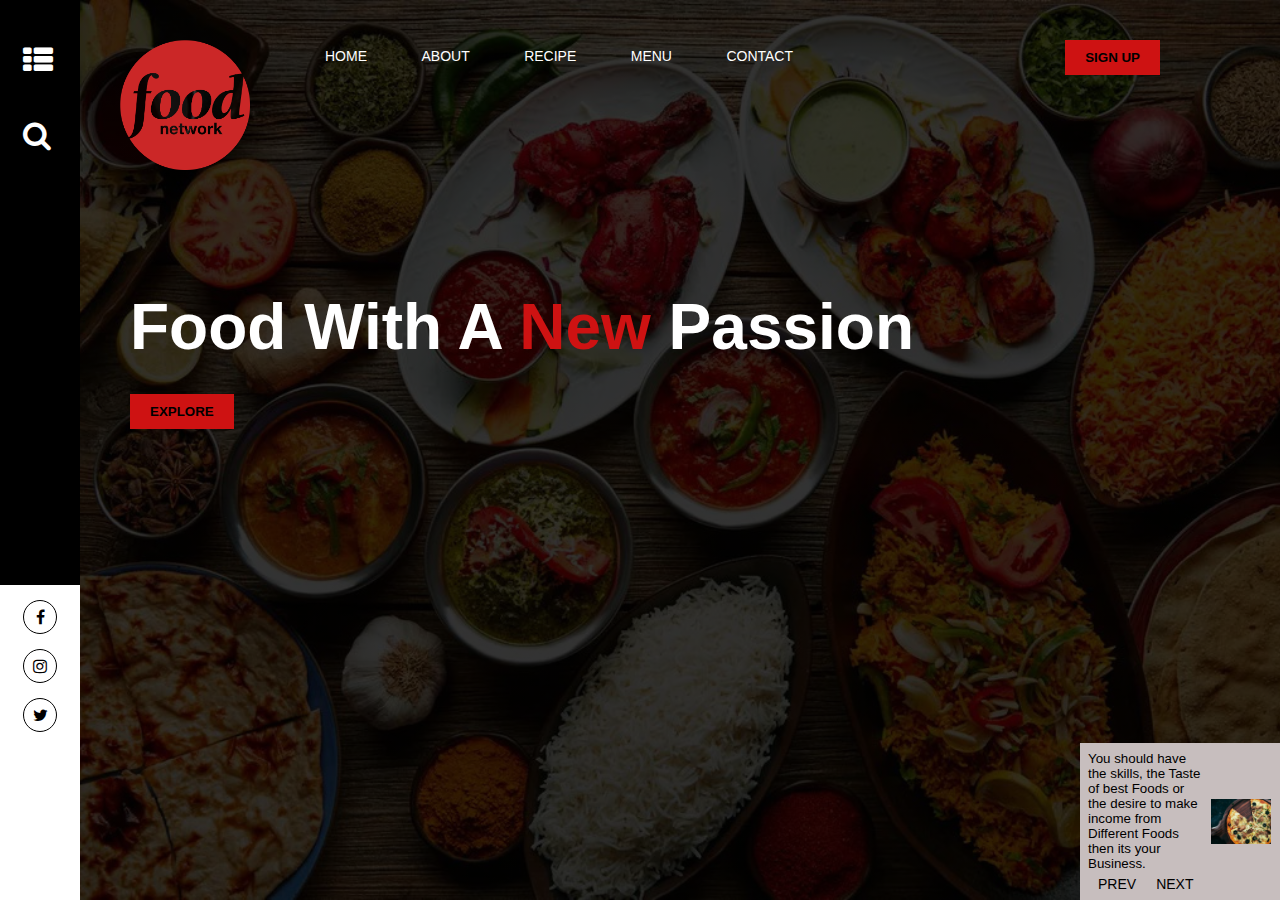
<file: index.html>
<html>
    <head>
        <title>food website</title>
        <meta name="viewport" content="width=device-width,initial-scale=1">
        <link rel="stylesheet" href="style.css">
        <link rel="stylesheet" href="https://stackpath.bootstrapcdn.com/font-awesome/4.7.0/css/font-awesome.min.css">
    </head>
    <body>
        <div class="hero">
         <div class="nav-bar">
             <div class="nav-logo">
                 <img src="logo2.png">
             </div>
                 <div class="nav-links" id="nav-links">
                     <i class="fa fa-close" onclick="CloseMenu()"></i>
                     <ul>
                         <a href="index.html"><li>HOME</li></a>
                         <a href="about.html"><li>ABOUT</li></a>
                         <a href="receipe.html"><li>RECIPE</li></a>
                         <a href="menu.html"><li>MENU</li></a>
                         <a href="contact.html"><li>CONTACT</li></a>
                     </ul>
                     <button type="button" class="btn">SIGN UP </button>
                 </div>
                 <i class="fa fa-bars" onclick="ShowMenu()"></i>
         </div>  
         <div class="banner-title" >
             <h1>Food With A <span>New</span> Passion</h1>
             <button type="button" class="btn">EXPLORE</button>
         </div>
         <div class="vertical-bar">
             <div class="search-icon">
                <i class="fa fa-th-list"></i>
                <i class="fa fa-search"></i>"></i>
             </div>
             <div class="social-icon">
                <i class="fa fa-facebook"></i>
                <i class="fa fa-instagram"></i>
                <i class="fa fa-twitter"></i>
               </div>
           </div>    
            <div class="notifications">
                <div class="contents">
                    <small>You should have the skills, the Taste of best Foods or the desire to make income from Different Foods then its your Business.</small>
                    <p><a href="">PREV</a><a href="">NEXT</a></p>
                </div>
                <div class="notification-img">
                    <img src="food2.jpg">
                </div>
            </div>
         
        </div>
        <script>
            var show =document.getElementById("nav-links")
            function ShowMenu(){
                show.style.right ="0";
            }
            function CloseMenu(){
                show.style.right ="-200px";
            }
        </script>
    </body>
</html>
</file>
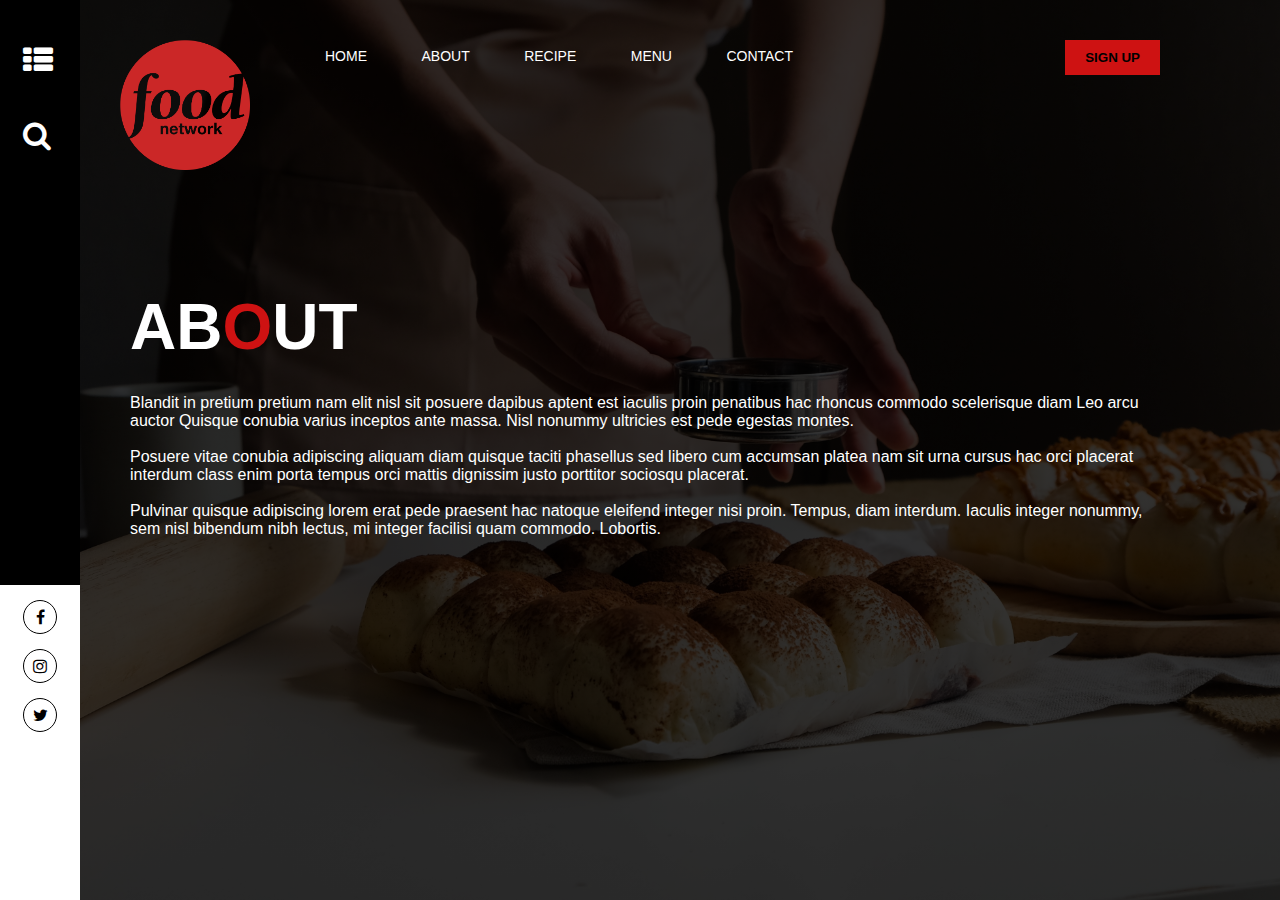
<file: about.html>
<html>
    <head>
        <title>food website</title>
        <meta name="viewport" content="width=device-width,initial-scale=1">
        <link rel="stylesheet" href="style.css">
        <link rel="stylesheet" href="https://stackpath.bootstrapcdn.com/font-awesome/4.7.0/css/font-awesome.min.css">
    </head>
    <body>
        <div class="about">
         <div class="nav-bar">
             <div class="nav-logo">
                 <img src="logo2.png">
             </div>
                 <div class="nav-links" id="nav-links">
                     <i class="fa fa-close" onclick="CloseMenu()"></i>
                     <ul>
                        <a href="index.html"><li>HOME</li></a>
                        <a href="about.html"><li>ABOUT</li></a>
                        <a href="receipe.html"><li>RECIPE</li></a>
                        <a href="menu.html"><li>MENU</li></a>
                        <a href="contact.html"><li>CONTACT</li></a>
                     </ul>
                     <button type="button" class="btn">SIGN UP </button>
                 </div>
                 <i class="fa fa-bars" onclick="ShowMenu()"></i>
         </div>  
         <div class="banner-title" >
             <h1>AB<span>O</span>UT</h1>
             <p>Blandit in pretium pretium nam elit nisl sit posuere dapibus aptent est iaculis proin penatibus hac rhoncus commodo scelerisque diam Leo arcu auctor Quisque conubia varius inceptos ante massa. Nisl nonummy ultricies est pede egestas montes.</p><br>

             <p>Posuere vitae conubia adipiscing aliquam diam quisque taciti phasellus sed libero cum accumsan platea nam sit urna cursus hac orci placerat interdum class enim porta tempus orci mattis dignissim justo porttitor sociosqu placerat.</p><br>
                
                <p>Pulvinar quisque adipiscing lorem erat pede praesent hac natoque eleifend integer nisi proin. Tempus, diam interdum. Iaculis integer nonummy, sem nisl bibendum nibh lectus, mi integer facilisi quam commodo. Lobortis.</p>
             
         </div>
         <div class="vertical-bar">
             <div class="search-icon">
                <i class="fa fa-th-list"></i>
                <i class="fa fa-search"></i>"></i>
             </div>
             <div class="social-icon">
                <i class="fa fa-facebook"></i>
                <i class="fa fa-instagram"></i>
                <i class="fa fa-twitter"></i>
               </div>
           </div>    
            
                
                    
                    
                
                
                    
                
            
         
        </div>
        <script>
            var show =document.getElementById("nav-links")
            function ShowMenu(){
                show.style.right ="0";
            }
            function CloseMenu(){
                show.style.right ="-200px";
            }
        </script>
    </body>
</html>
</file>
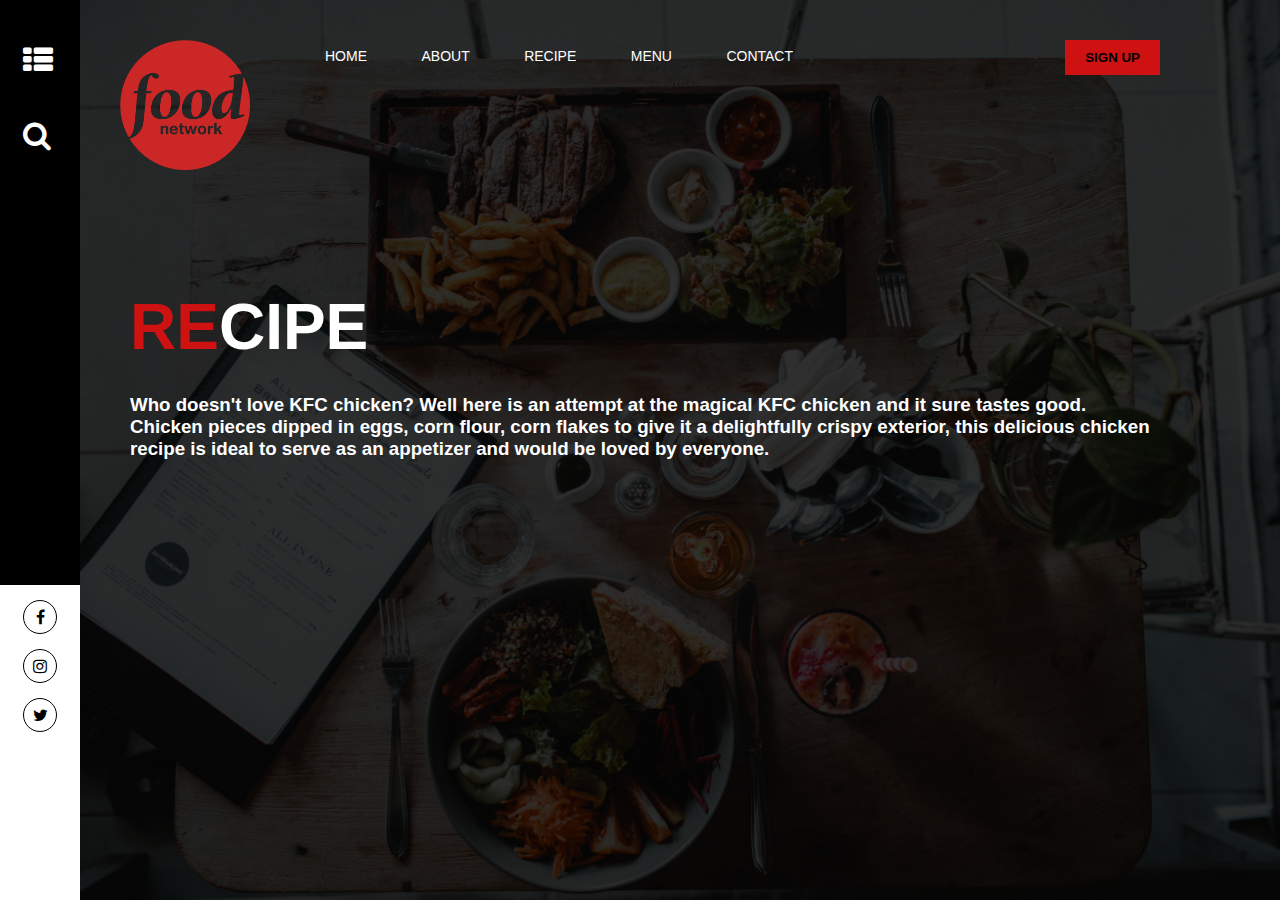
<file: receipe.html>
<html>
    <head>
        <title>food website</title>
        <meta name="viewport" content="width=device-width,initial-scale=1">
        <link rel="stylesheet" href="style.css">
        <link rel="stylesheet" href="https://stackpath.bootstrapcdn.com/font-awesome/4.7.0/css/font-awesome.min.css">
    </head>
    <body>
        <div class="recipe">
         <div class="nav-bar">
             <div class="nav-logo">
                 <img src="logo2.png">
             </div>
                 <div class="nav-links" id="nav-links">
                     <i class="fa fa-close" onclick="CloseMenu()"></i>
                     <ul>
                         <a href="index.html"><li>HOME</li></a>
                         <a href="about.html"><li>ABOUT</li></a>
                         <a href="receipe.html"><li>RECIPE</li></a>
                         <a href="menu.html"><li>MENU</li></a>
                         <a href="contact.html"><li>CONTACT</li></a>
                     </ul>
                     <button type="button" class="btn">SIGN UP </button>
                 </div>
                 <i class="fa fa-bars" onclick="ShowMenu()"></i>
         </div>  
         <div class="banner-title" >
             <h1><span>RE</span>CIPE</h1>
             <h3>Who doesn't love KFC chicken? Well here is an attempt at the magical KFC chicken and it sure tastes good. Chicken pieces dipped in eggs, corn flour, corn flakes to give it a delightfully crispy exterior, this delicious chicken recipe is ideal to serve as an appetizer and would be loved by everyone.</h3>
             
         </div>
         <div class="vertical-bar">
             <div class="search-icon">
                <i class="fa fa-th-list"></i>
                <i class="fa fa-search"></i>"></i>
             </div>
             <div class="social-icon">
                <i class="fa fa-facebook"></i>
                <i class="fa fa-instagram"></i>
                <i class="fa fa-twitter"></i>
               </div>
           </div>    
           
         
        </div>
        <script>
            var show =document.getElementById("nav-links")
            function ShowMenu(){
                show.style.right ="0";
            }
            function CloseMenu(){
                show.style.right ="-200px";
            }
        </script>
    </body>
</html>
</file>
<file: style.css>
*{
    margin: 0;
    padding: 0;
    font-family: sans-serif;
}
.hero{
    height: 100vh;
    background-image: linear-gradient(rgba(0,0,0,0.8),rgba(0,0,0,0.8)),url(food.jpg);
    background-position: center;
    background-size: cover;
    overflow-x: hidden;
    position: relative;
}
.nav-bar{
    display: flex;
    padding: 40px 120px;
}
.nav-logo img{
    width: 130px;
}
.nav-links{
    flex: 1;
}
.nav-links ul{
    margin-left: 50px;
    display: inline;
}
.nav-links ul li{
    list-style: none;
    display: inline-block;
    padding: 8px 25px;
    transition: 0.5s;
}
.nav-links ul a{
    color: #fff;
    text-decoration: none;
    font-size: 14px;
}
.nav-links ul li::after{
    content: '';
    width: 0;
    height: 2px;
    background:#ce1212;
    display: block;
    margin: auto;
    
}
.nav-links ul li:hover:after{
    width: 100%;
}
.btn{
    padding: 10px 20px;
    border: 0;
    background: #ce1212;
    font-weight: bold;
    cursor: pointer;
}
.nav-links .btn{
    float:right;
}
.banner-title{
    margin: 80px 130px;
    color: #fff;

}
.banner-title h1{
    font-size: 64px;
    margin-bottom: 30px;
}
.banner-title h1 span{
    color: #ce1212;
}
.vertical-bar{
    height: 100%;
    width: 80px;
    background: #000;
    top: 0;
    left: 0;
    position: absolute;
}
.search-icon{
    height: 60%;
    width: 85px;
}
.search-icon .fa{
    margin: 45px 23px;
    display: block;
    color: #fff;
    font-size: 30px;
    cursor: pointer;
}
.social-icon{
    height: 35%;
    width: 80px;
    background: #fff;
    text-align: center;

    bottom: 0;
    position: absolute;
}
.social-icon .fa{
    margin: 15px 23px;
    display: block;
    padding: 8px;
    border: 1px solid #000;
    border-radius: 50%;
    cursor: pointer;
}
.notifications{
    display: flex;
    width: 200px;
    right: 0;
    bottom: 0;
    position: absolute;
    background: #c7bebe;
    align-items: center;
}
.contents{
    flex-basis: 50%;
    padding: 4%;
}
.notification-img{
    flex-basis: 30%;
}
.notification-img img{
    width: 100%;
}
.contents a{
    text-decoration: none;
    color: #000;
    font-size: 14px;
    margin: 0 10px;
}
.contents p{
    text-align: right;
    margin-top: 5px;
}
.nav-bar .fa{
    display: none;

}
.about{
    height: 100vh;
    background-image: linear-gradient(rgba(0,0,0,0.8),rgba(0,0,0,0.8)),url(about.jpg);
    background-position: center;
    background-size: cover;
    overflow-x: hidden;
    position: relative;
    transition: 0s;
}
.recipe{
    height: 100vh;
    background-image: linear-gradient(rgba(0,0,0,0.8),rgba(0,0,0,0.8)),url(recipe2.jpg);
    background-position: center;
    background-size: cover;
    overflow-x: hidden;
    position: relative;
    transition: 0s;
}
.menu{
    height: 100vh;
    background-image: linear-gradient(rgba(0,0,0,0.8),rgba(0,0,0,0.8)),url(menu.jpg);
    background-position: center;
    background-size: cover;
    overflow-x: hidden;
    position: relative;
    text-align: justify;
    transition: 0s;
}
.contact{
    height: 100vh;
    background-image: linear-gradient(rgba(0,0,0,0.8),rgba(0,0,0,0.8)),url(contact2.jpg);
    background-position: center;
    background-size: cover;
    overflow-x: hidden;
    position: relative;
    text-align: center;
    transition: 0s;
}    
@media (max-width: 700px){
    .vertical-bar{
        display: none;
    }
    .banner-title{
        margin: 80px 40px;
    }
    .banner-title h1{
        font-size: 50px;
    }
    .notifications{
        width: 100%;
    }
    .nav-bar{
        padding: 10px 30px;
    }
    .fa-bars{
        position: absolute;
        right: 20px;
        top: 10px;
    }
    .nav-bar .fa{
        display: block;
        color: #fff;
        margin: 10px 25px;
        font-size: 22px;
        cursor: pointer;
    }
    .nav-links{
        height: 100vh;
        width: 200px;
        background: black;
        top: 0;
        right: -200px;
        position: absolute;
        text-align: left;
        z-index: 2;
        transition: 0.5s;
    }
    .nav-links ul a{
        display: block;
    }
    .nav-links .btn{
        float: none;
        margin-left: 25px;
        margin-top: 10px;
    }
}
</file>
